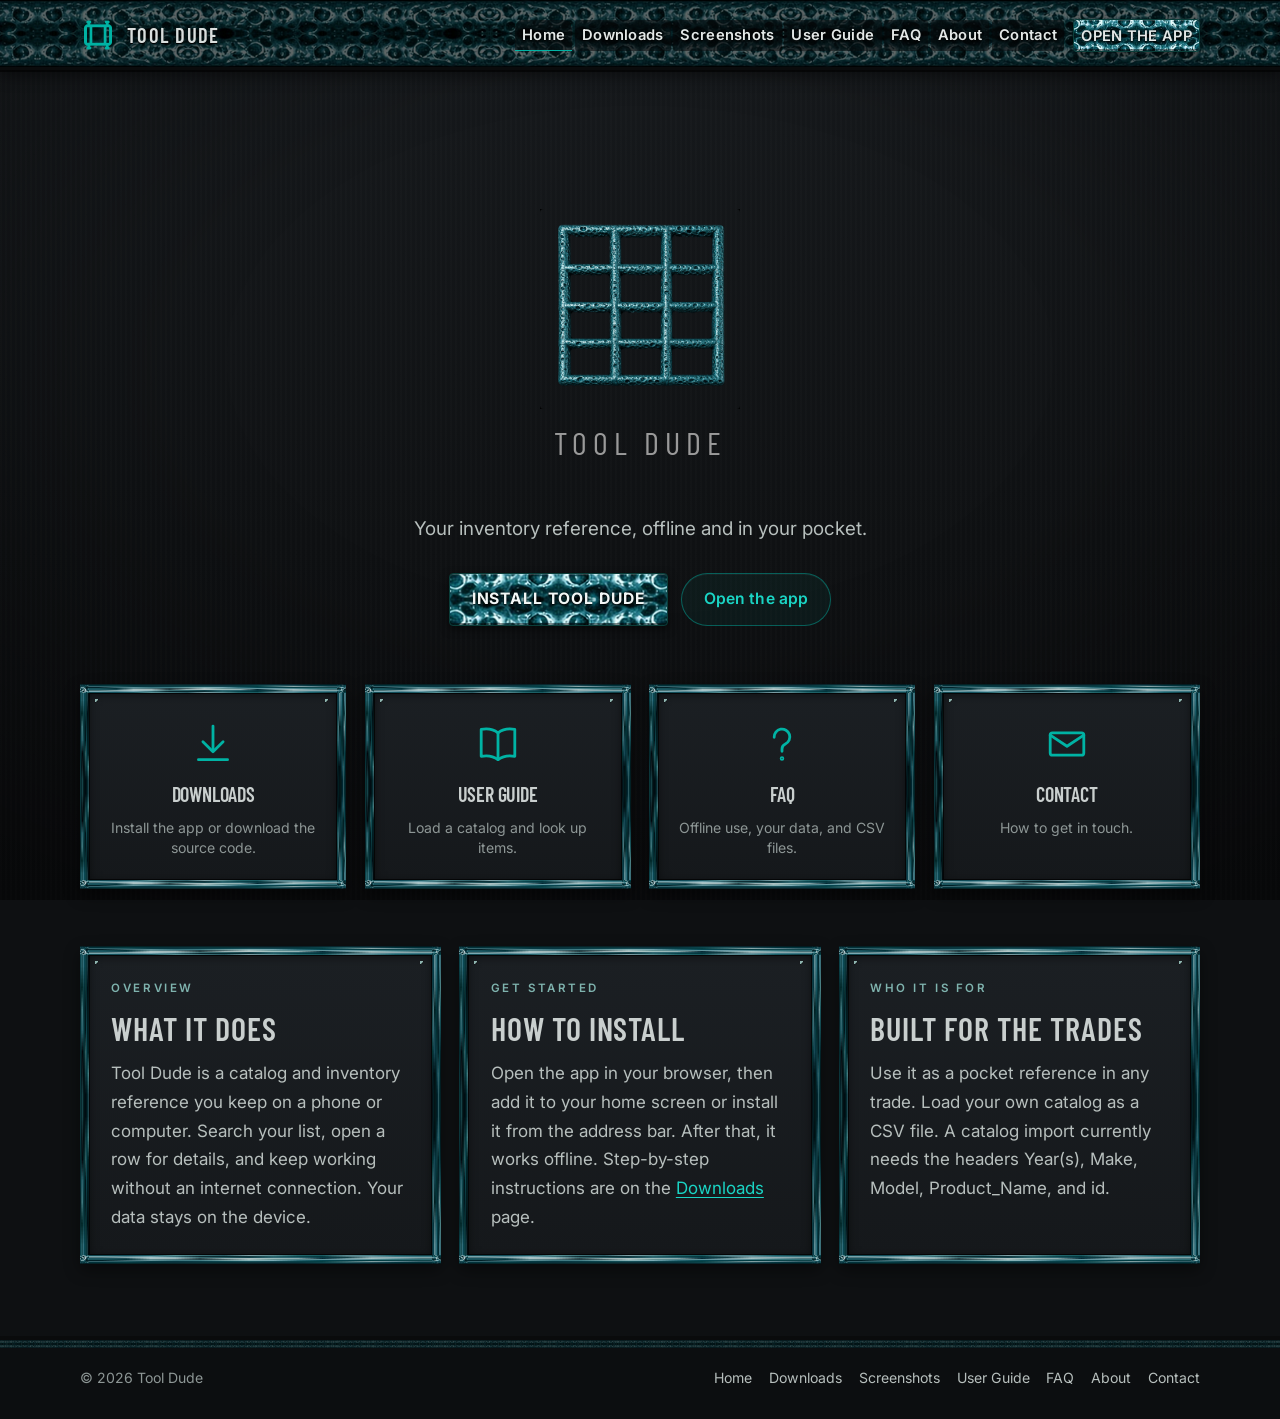
<file: index.html>
<!DOCTYPE html>
<!--
  Tool Dude website — Home page
  Edit the wording on this page in the <main> section below.
  The header and footer are repeated in each HTML file, so update a link
  or the copyright line in every page. Colors, fonts, and layout live in css/styles.css.
  Images live in assets/.
-->
<html lang="en">
<head>
  <meta charset="utf-8">
  <meta name="viewport" content="width=device-width, initial-scale=1">
  <title>Tool Dude</title>
  <meta name="description" content="Tool Dude is an offline, installable catalog and inventory reference for any trade. Load your own CSV catalog.">
  <meta name="theme-color" content="#0d0e11">
  <link rel="icon" href="assets/favicon.ico">
  <link rel="icon" type="image/png" sizes="32x32" href="assets/favicon-32.png">
  <link rel="apple-touch-icon" href="assets/apple-touch-icon.png">
  <link rel="preconnect" href="https://fonts.googleapis.com">
  <link rel="preconnect" href="https://fonts.gstatic.com" crossorigin>
  <link href="https://fonts.googleapis.com/css2?family=Barlow+Condensed:wght@500;600;700&family=Inter:wght@400;500;600&family=Playfair+Display:wght@500;600;700&display=swap" rel="stylesheet">
  <link rel="stylesheet" href="css/styles.css">
  <link rel="stylesheet" href="css/industrial.css">
</head>
<body>
  <a class="skip" href="#content">Skip to content</a>
  <header class="site-header">
    <div class="wrap header-inner">
      <a class="brand" href="index.html">
        <img src="assets/logo.png" width="36" height="36" alt="">
        <span class="brand-name">Tool Dude</span>
      </a>
      <input type="checkbox" id="nav-toggle" class="nav-toggle">
      <label for="nav-toggle" class="menu-btn"><span class="sr-only">Menu</span><span class="bars" aria-hidden="true"></span></label>
      <nav class="site-nav" aria-label="Primary">
          <ul>
            <li><a href="index.html" aria-current="page">Home</a></li>
            <li><a href="downloads.html">Downloads</a></li>
            <li><a href="screenshots.html">Screenshots</a></li>
            <li><a href="guide.html">User Guide</a></li>
            <li><a href="faq.html">FAQ</a></li>
            <li><a href="about.html">About</a></li>
            <li><a href="contact.html">Contact</a></li>
            <li><a class="header-cta" href="https://selfnow5784-collab.github.io/tool-dude/">Open the app</a></li>
          </ul>
      </nav>
    </div>
  </header>

  <main id="content" class="page">
    <div class="wrap">
      <section class="hero">
        <img class="hero-logo" src="assets/icon-grid.png" width="200" height="200" alt="">
        <h1>Tool Dude</h1>
        <p class="lede">Your inventory reference, offline and in your pocket.</p>
        <div class="actions">
          <a class="btn btn-primary" href="https://selfnow5784-collab.github.io/tool-dude/?install">Install Tool Dude</a>
          <a class="btn btn-ghost" href="https://selfnow5784-collab.github.io/tool-dude/">Open the app</a>
        </div>
      </section>

      <nav class="card-row" aria-label="Site pages">
        <a class="card" href="downloads.html">
          <img src="assets/icon-downloads.svg" width="56" height="56" alt="">
          <h2>Downloads</h2>
          <p>Install the app or download the source code.</p>
        </a>
        <a class="card" href="guide.html">
          <img src="assets/icon-userguide.svg" width="56" height="56" alt="">
          <h2>User Guide</h2>
          <p>Load a catalog and look up items.</p>
        </a>
        <a class="card" href="faq.html">
          <img src="assets/icon-faq.svg" width="56" height="56" alt="">
          <h2>FAQ</h2>
          <p>Offline use, your data, and CSV files.</p>
        </a>
        <a class="card" href="contact.html">
          <img src="assets/icon-contact.svg" width="56" height="56" alt="">
          <h2>Contact</h2>
          <p>How to get in touch.</p>
        </a>
      </nav>

      <div class="sections">
        <section class="section panel">
          <span class="kicker">Overview</span>
          <h2>What it does</h2>
          <p>Tool Dude is a catalog and inventory reference you keep on a phone or computer. Search your list, open a row for details, and keep working without an internet connection. Your data stays on the device.</p>
        </section>
        <section class="section panel">
          <span class="kicker">Get started</span>
          <h2>How to install</h2>
          <p>Open the app in your browser, then add it to your home screen or install it from the address bar. After that, it works offline. Step-by-step instructions are on the <a href="downloads.html">Downloads</a> page.</p>
        </section>
        <section class="section panel">
          <span class="kicker">Who it is for</span>
          <h2>Built for the trades</h2>
          <p>Use it as a pocket reference in any trade. Load your own catalog as a CSV file. A catalog import currently needs the headers Year(s), Make, Model, Product_Name, and id.</p>
        </section>
      </div>
    </div>
  </main>

  <footer class="site-footer">
    <div class="wrap footer-inner">
      <small>© 2026 Tool Dude</small>
      <nav class="footer-nav" aria-label="Footer">
        <a href="index.html">Home</a>
        <a href="downloads.html">Downloads</a>
        <a href="screenshots.html">Screenshots</a>
        <a href="guide.html">User Guide</a>
        <a href="faq.html">FAQ</a>
        <a href="about.html">About</a>
        <a href="contact.html">Contact</a>
      </nav>
    </div>
  </footer>
</body>
</html>
</file>
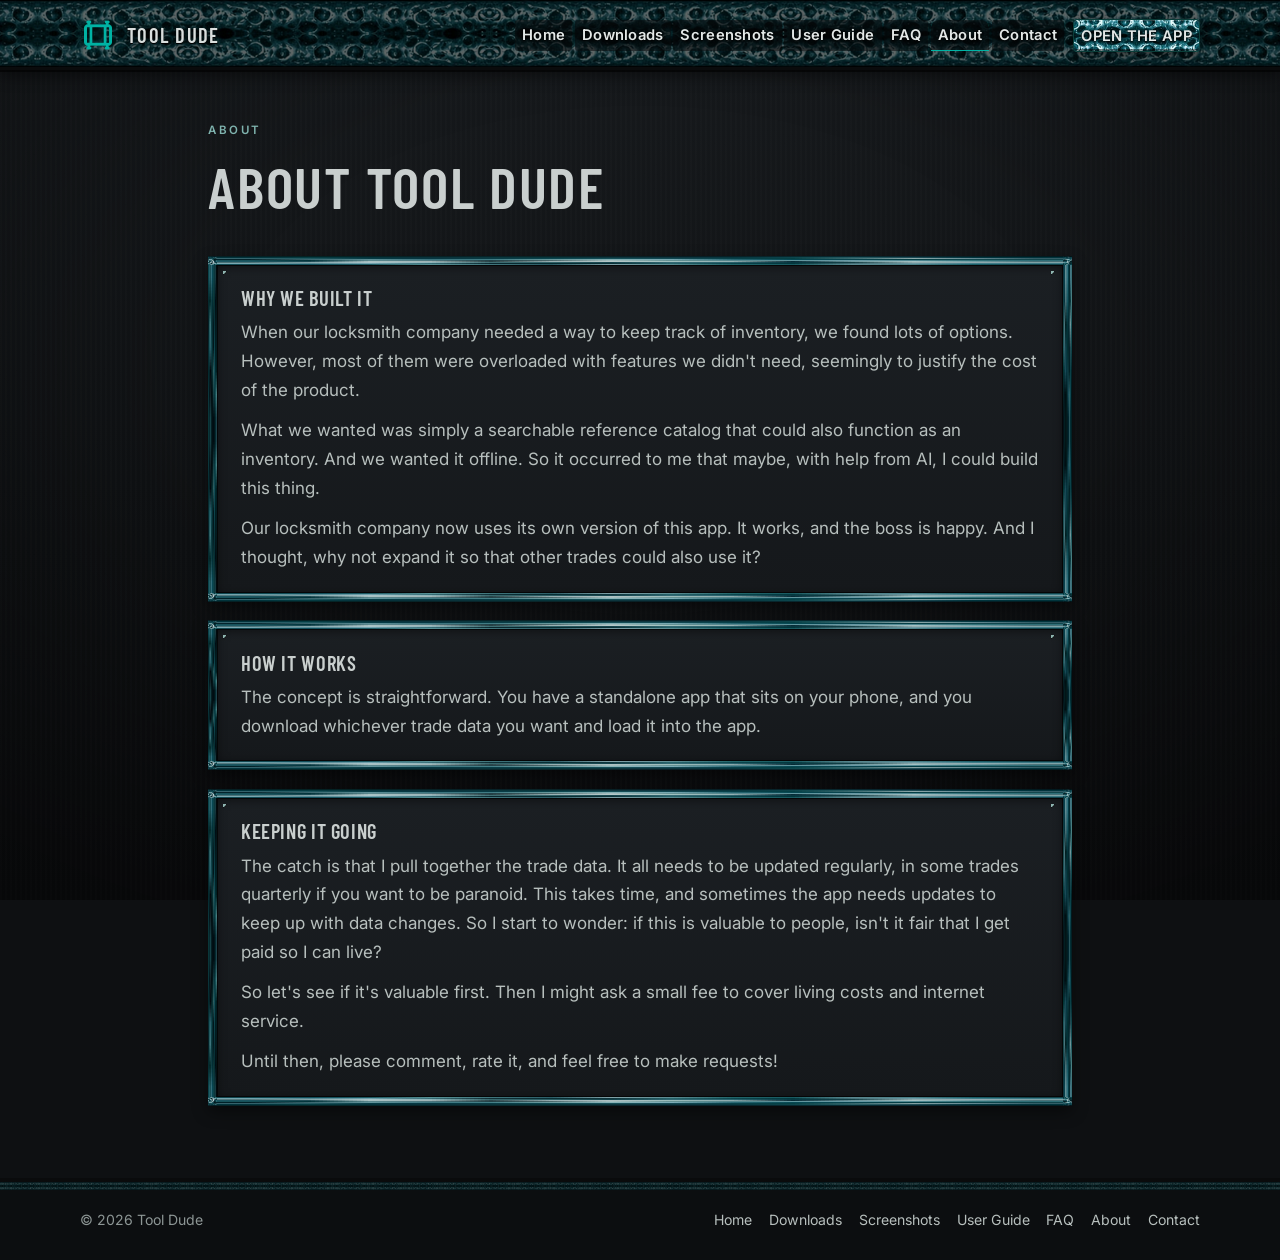
<file: about.html>
<!DOCTYPE html>
<!--
  Tool Dude website — About page
  Edit the wording on this page in the <main> section below.
  The header and footer are repeated in each HTML file, so update a link
  or the copyright line in every page. Colors, fonts, and layout live in css/styles.css.
  Images live in assets/.
-->
<html lang="en">
<head>
  <meta charset="utf-8">
  <meta name="viewport" content="width=device-width, initial-scale=1">
  <title>About — Tool Dude</title>
  <meta name="description" content="Why Tool Dude was built, how it works, and how it is kept going.">
  <meta name="theme-color" content="#0d0e11">
  <link rel="icon" href="assets/favicon.ico">
  <link rel="icon" type="image/png" sizes="32x32" href="assets/favicon-32.png">
  <link rel="apple-touch-icon" href="assets/apple-touch-icon.png">
  <link rel="preconnect" href="https://fonts.googleapis.com">
  <link rel="preconnect" href="https://fonts.gstatic.com" crossorigin>
  <link href="https://fonts.googleapis.com/css2?family=Barlow+Condensed:wght@500;600;700&family=Inter:wght@400;500;600&family=Playfair+Display:wght@500;600;700&display=swap" rel="stylesheet">
  <link rel="stylesheet" href="css/styles.css">
  <link rel="stylesheet" href="css/industrial.css">
  <style>
    /* About page only: keep a gap between paragraphs inside a section. */
    .faq-item p + p { margin-top: 0.7rem; }
  </style>
</head>
<body>
  <a class="skip" href="#content">Skip to content</a>
  <header class="site-header">
    <div class="wrap header-inner">
      <a class="brand" href="index.html">
        <img src="assets/logo.png" width="36" height="36" alt="">
        <span class="brand-name">Tool Dude</span>
      </a>
      <input type="checkbox" id="nav-toggle" class="nav-toggle">
      <label for="nav-toggle" class="menu-btn"><span class="sr-only">Menu</span><span class="bars" aria-hidden="true"></span></label>
      <nav class="site-nav" aria-label="Primary">
          <ul>
            <li><a href="index.html">Home</a></li>
            <li><a href="downloads.html">Downloads</a></li>
            <li><a href="screenshots.html">Screenshots</a></li>
            <li><a href="guide.html">User Guide</a></li>
            <li><a href="faq.html">FAQ</a></li>
            <li><a href="about.html" aria-current="page">About</a></li>
            <li><a href="contact.html">Contact</a></li>
            <li><a class="header-cta" href="https://selfnow5784-collab.github.io/tool-dude/">Open the app</a></li>
          </ul>
      </nav>
    </div>
  </header>

  <main id="content" class="page">
    <div class="wrap">
      <header class="page-head">
        <span class="kicker">About</span>
        <h1>About Tool Dude</h1>
      </header>

      <div class="faq-list">
        <section class="faq-item">
          <h2>Why we built it</h2>
          <p>When our locksmith company needed a way to keep track of inventory, we found lots of options. However, most of them were overloaded with features we didn't need, seemingly to justify the cost of the product.</p>
          <p>What we wanted was simply a searchable reference catalog that could also function as an inventory. And we wanted it offline. So it occurred to me that maybe, with help from AI, I could build this thing.</p>
          <p>Our locksmith company now uses its own version of this app. It works, and the boss is happy. And I thought, why not expand it so that other trades could also use it?</p>
        </section>
        <section class="faq-item">
          <h2>How it works</h2>
          <p>The concept is straightforward. You have a standalone app that sits on your phone, and you download whichever trade data you want and load it into the app.</p>
        </section>
        <section class="faq-item">
          <h2>Keeping it going</h2>
          <p>The catch is that I pull together the trade data. It all needs to be updated regularly, in some trades quarterly if you want to be paranoid. This takes time, and sometimes the app needs updates to keep up with data changes. So I start to wonder: if this is valuable to people, isn't it fair that I get paid so I can live?</p>
          <p>So let's see if it's valuable first. Then I might ask a small fee to cover living costs and internet service.</p>
          <p>Until then, please comment, rate it, and feel free to make requests!</p>
        </section>
      </div>
    </div>
  </main>

  <footer class="site-footer">
    <div class="wrap footer-inner">
      <small>© 2026 Tool Dude</small>
      <nav class="footer-nav" aria-label="Footer">
        <a href="index.html">Home</a>
        <a href="downloads.html">Downloads</a>
        <a href="screenshots.html">Screenshots</a>
        <a href="guide.html">User Guide</a>
        <a href="faq.html">FAQ</a>
        <a href="about.html">About</a>
        <a href="contact.html">Contact</a>
      </nav>
    </div>
  </footer>
</body>
</html>
</file>
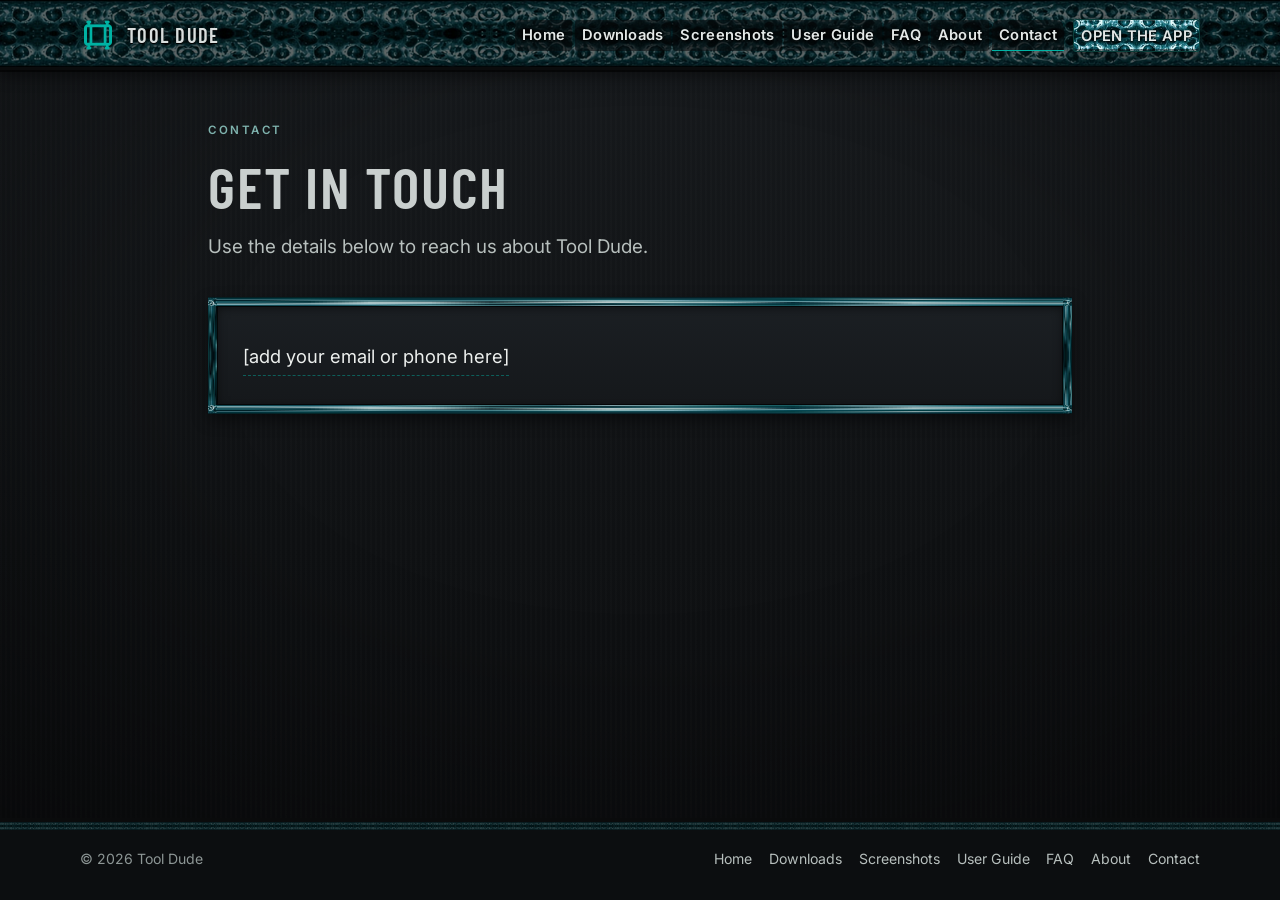
<file: contact.html>
<!DOCTYPE html>
<!--
  Tool Dude website — Contact page
  Edit the wording on this page in the <main> section below.
  The header and footer are repeated in each HTML file, so update a link
  or the copyright line in every page. Colors, fonts, and layout live in css/styles.css.
  Images live in assets/.
-->
<html lang="en">
<head>
  <meta charset="utf-8">
  <meta name="viewport" content="width=device-width, initial-scale=1">
  <title>Contact — Tool Dude</title>
  <meta name="description" content="Contact information for Tool Dude.">
  <meta name="theme-color" content="#0d0e11">
  <link rel="icon" href="assets/favicon.ico">
  <link rel="icon" type="image/png" sizes="32x32" href="assets/favicon-32.png">
  <link rel="apple-touch-icon" href="assets/apple-touch-icon.png">
  <link rel="preconnect" href="https://fonts.googleapis.com">
  <link rel="preconnect" href="https://fonts.gstatic.com" crossorigin>
  <link href="https://fonts.googleapis.com/css2?family=Barlow+Condensed:wght@500;600;700&family=Inter:wght@400;500;600&family=Playfair+Display:wght@500;600;700&display=swap" rel="stylesheet">
  <link rel="stylesheet" href="css/styles.css">
  <link rel="stylesheet" href="css/industrial.css">
</head>
<body>
  <a class="skip" href="#content">Skip to content</a>
  <header class="site-header">
    <div class="wrap header-inner">
      <a class="brand" href="index.html">
        <img src="assets/logo.png" width="36" height="36" alt="">
        <span class="brand-name">Tool Dude</span>
      </a>
      <input type="checkbox" id="nav-toggle" class="nav-toggle">
      <label for="nav-toggle" class="menu-btn"><span class="sr-only">Menu</span><span class="bars" aria-hidden="true"></span></label>
      <nav class="site-nav" aria-label="Primary">
          <ul>
            <li><a href="index.html">Home</a></li>
            <li><a href="downloads.html">Downloads</a></li>
            <li><a href="screenshots.html">Screenshots</a></li>
            <li><a href="guide.html">User Guide</a></li>
            <li><a href="faq.html">FAQ</a></li>
            <li><a href="about.html">About</a></li>
            <li><a href="contact.html" aria-current="page">Contact</a></li>
            <li><a class="header-cta" href="https://selfnow5784-collab.github.io/tool-dude/">Open the app</a></li>
          </ul>
      </nav>
    </div>
  </header>

  <main id="content" class="page">
    <div class="wrap">
      <header class="page-head">
        <span class="kicker">Contact</span>
        <h1>Get in touch</h1>
        <p class="lede">Use the details below to reach us about Tool Dude.</p>
      </header>

      <section class="contact-box">
        <p class="contact-placeholder">[add your email or phone here]</p>
      </section>
    </div>
  </main>

  <footer class="site-footer">
    <div class="wrap footer-inner">
      <small>© 2026 Tool Dude</small>
      <nav class="footer-nav" aria-label="Footer">
        <a href="index.html">Home</a>
        <a href="downloads.html">Downloads</a>
        <a href="screenshots.html">Screenshots</a>
        <a href="guide.html">User Guide</a>
        <a href="faq.html">FAQ</a>
        <a href="about.html">About</a>
        <a href="contact.html">Contact</a>
      </nav>
    </div>
  </footer>
</body>
</html>
</file>
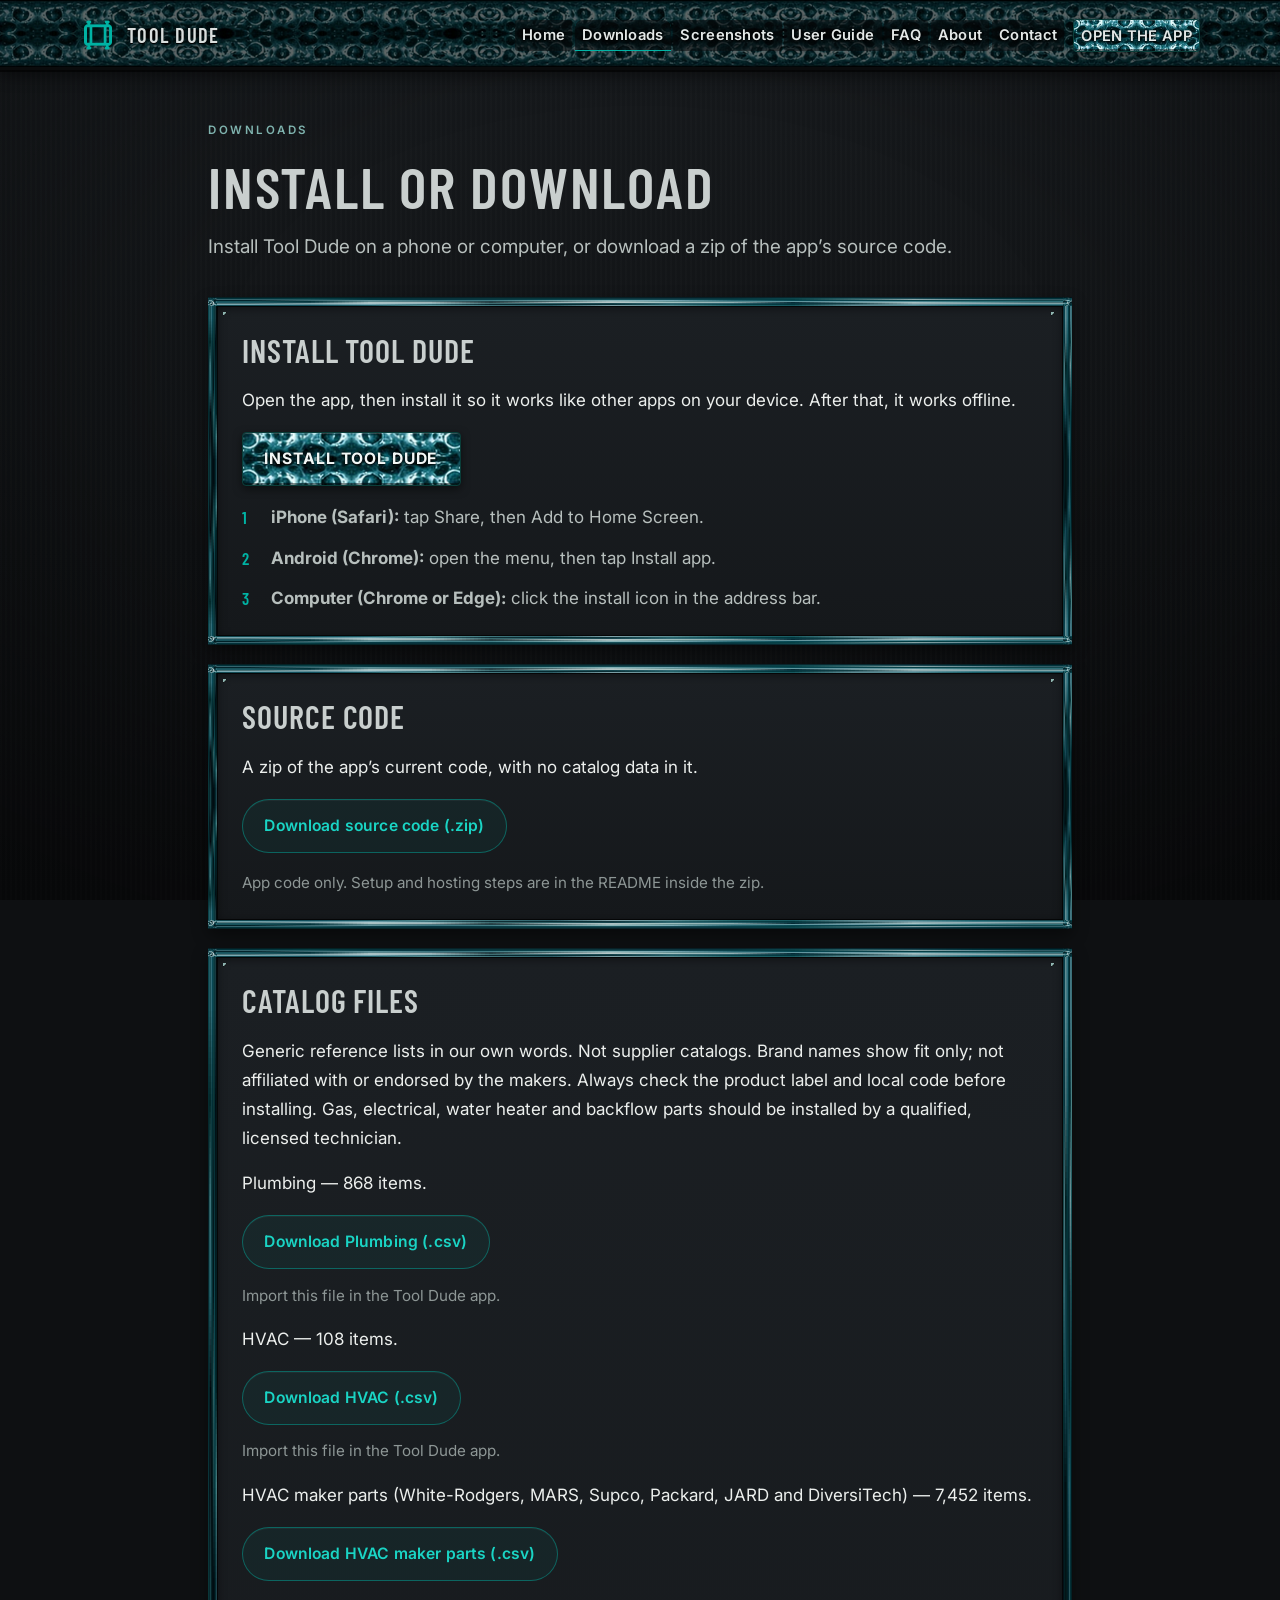
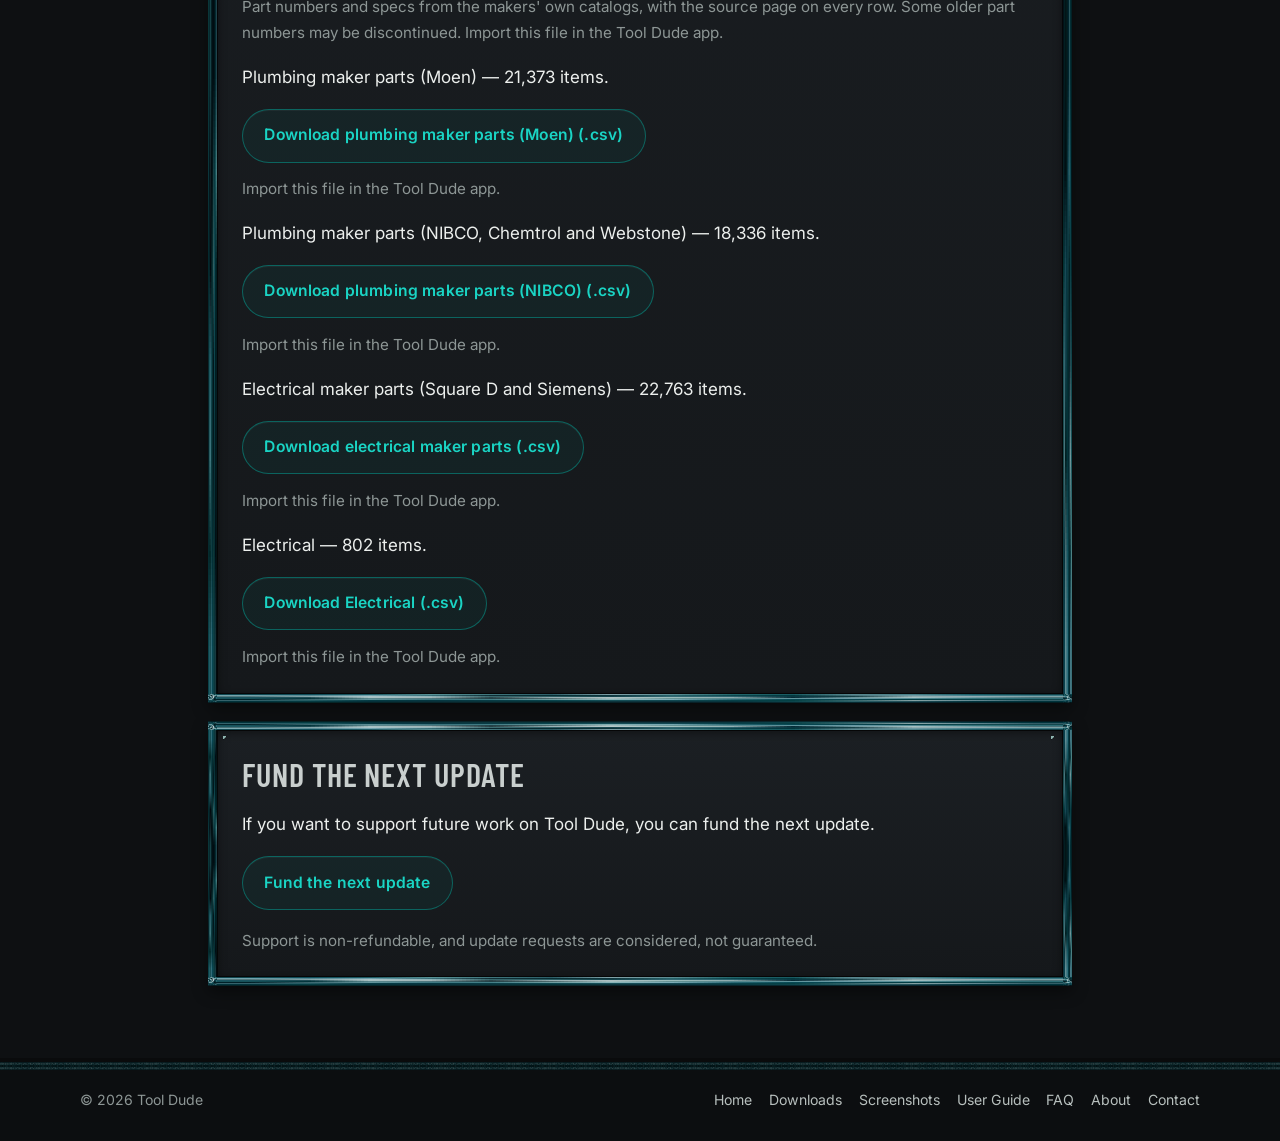
<file: downloads.html>
<!DOCTYPE html>
<!--
  Tool Dude website — Downloads page
  Edit the wording on this page in the <main> section below.
  The header and footer are repeated in each HTML file, so update a link
  or the copyright line in every page. Colors, fonts, and layout live in css/styles.css.
  Images live in assets/.
-->
<html lang="en">
<head>
  <meta charset="utf-8">
  <meta name="viewport" content="width=device-width, initial-scale=1">
  <title>Downloads — Tool Dude</title>
  <meta name="description" content="Install Tool Dude on a phone or computer, or download the app source code.">
  <meta name="theme-color" content="#0d0e11">
  <link rel="icon" href="assets/favicon.ico">
  <link rel="icon" type="image/png" sizes="32x32" href="assets/favicon-32.png">
  <link rel="apple-touch-icon" href="assets/apple-touch-icon.png">
  <link rel="preconnect" href="https://fonts.googleapis.com">
  <link rel="preconnect" href="https://fonts.gstatic.com" crossorigin>
  <link href="https://fonts.googleapis.com/css2?family=Barlow+Condensed:wght@500;600;700&family=Inter:wght@400;500;600&family=Playfair+Display:wght@500;600;700&display=swap" rel="stylesheet">
  <link rel="stylesheet" href="css/styles.css">
  <link rel="stylesheet" href="css/industrial.css">
</head>
<body>
  <a class="skip" href="#content">Skip to content</a>
  <header class="site-header">
    <div class="wrap header-inner">
      <a class="brand" href="index.html">
        <img src="assets/logo.png" width="36" height="36" alt="">
        <span class="brand-name">Tool Dude</span>
      </a>
      <input type="checkbox" id="nav-toggle" class="nav-toggle">
      <label for="nav-toggle" class="menu-btn"><span class="sr-only">Menu</span><span class="bars" aria-hidden="true"></span></label>
      <nav class="site-nav" aria-label="Primary">
          <ul>
            <li><a href="index.html">Home</a></li>
            <li><a href="downloads.html" aria-current="page">Downloads</a></li>
            <li><a href="screenshots.html">Screenshots</a></li>
            <li><a href="guide.html">User Guide</a></li>
            <li><a href="faq.html">FAQ</a></li>
            <li><a href="about.html">About</a></li>
            <li><a href="contact.html">Contact</a></li>
            <li><a class="header-cta" href="https://selfnow5784-collab.github.io/tool-dude/">Open the app</a></li>
          </ul>
      </nav>
    </div>
  </header>

  <main id="content" class="page">
    <div class="wrap">
      <header class="page-head">
        <span class="kicker">Downloads</span>
        <h1>Install or download</h1>
        <p class="lede">Install Tool Dude on a phone or computer, or download a zip of the app’s source code.</p>
      </header>

      <div class="stack">
        <section class="install-block panel">
          <h2>Install Tool Dude</h2>
          <p>Open the app, then install it so it works like other apps on your device. After that, it works offline.</p>
          <div class="actions">
            <a class="btn btn-primary" href="https://selfnow5784-collab.github.io/tool-dude/?install">Install Tool Dude</a>
          </div>
          <ol class="steps">
            <li><span class="n">1</span><span><strong>iPhone (Safari):</strong> tap Share, then Add to Home Screen.</span></li>
            <li><span class="n">2</span><span><strong>Android (Chrome):</strong> open the menu, then tap Install app.</span></li>
            <li><span class="n">3</span><span><strong>Computer (Chrome or Edge):</strong> click the install icon in the address bar.</span></li>
          </ol>
        </section>

        <section class="download-block panel">
          <h2>Source code</h2>
          <p>A zip of the app’s current code, with no catalog data in it.</p>
          <div class="actions">
            <a class="btn btn-ghost" href="https://github.com/selfnow5784-collab/tool-dude/archive/refs/heads/main.zip">Download source code (.zip)</a>
          </div>
          <p class="note">App code only. Setup and hosting steps are in the README inside the zip.</p>
        </section>

        <section class="catalog-block panel" aria-label="Catalog files">
          <h2>Catalog files</h2>
          <p class="catalog-disclaimer" role="note">Generic reference lists in our own words. Not supplier catalogs. Brand names show fit only; not affiliated with or endorsed by the makers. Always check the product label and local code before installing. Gas, electrical, water heater and backflow parts should be installed by a qualified, licensed technician.</p>
          <p>Plumbing — 868 items.</p>
          <div class="actions">
            <a class="btn btn-ghost" href="catalogs/plumbing.csv" download="plumbing.csv">Download Plumbing (.csv)</a>
          </div>
          <p class="note">Import this file in the Tool Dude app.</p>
          <p>HVAC — 108 items.</p>
          <div class="actions">
            <a class="btn btn-ghost" href="catalogs/hvac.csv" download="hvac.csv">Download HVAC (.csv)</a>
          </div>
          <p class="note">Import this file in the Tool Dude app.</p>
          <p>HVAC maker parts (White-Rodgers, MARS, Supco, Packard, JARD and DiversiTech) — 7,452 items.</p>
          <div class="actions">
            <a class="btn btn-ghost" href="catalogs/hvac-makers.csv" download="hvac-makers.csv">Download HVAC maker parts (.csv)</a>
          </div>
          <p class="note">Part numbers and specs from the makers' own catalogs, with the source page on every row. Some older part numbers may be discontinued. Import this file in the Tool Dude app.</p>
          <p>Plumbing maker parts (Moen) — 21,373 items.</p>
          <div class="actions">
            <a class="btn btn-ghost" href="catalogs/plumbing-moen.csv" download="plumbing-moen.csv">Download plumbing maker parts (Moen) (.csv)</a>
          </div>
          <p class="note">Import this file in the Tool Dude app.</p>
          <p>Plumbing maker parts (NIBCO, Chemtrol and Webstone) — 18,336 items.</p>
          <div class="actions">
            <a class="btn btn-ghost" href="catalogs/plumbing-nibco.csv" download="plumbing-nibco.csv">Download plumbing maker parts (NIBCO) (.csv)</a>
          </div>
          <p class="note">Import this file in the Tool Dude app.</p>
          <p>Electrical maker parts (Square D and Siemens) — 22,763 items.</p>
          <div class="actions">
            <a class="btn btn-ghost" href="catalogs/electrical-makers.csv" download="electrical-makers.csv">Download electrical maker parts (.csv)</a>
          </div>
          <p class="note">Import this file in the Tool Dude app.</p>
          <p>Electrical — 802 items.</p>
          <div class="actions">
            <a class="btn btn-ghost" href="catalogs/electrical.csv" download="electrical.csv">Download Electrical (.csv)</a>
          </div>
          <p class="note">Import this file in the Tool Dude app.</p>
        </section>

        <section class="fund-block panel" id="fund-the-next-update">
          <h2>Fund the next update</h2>
          <p>If you want to support future work on Tool Dude, you can fund the next update.</p>
          <div class="actions">
            <a class="btn btn-ghost" href="https://ko-fi.com/logmaster">Fund the next update</a>
          </div>
          <p class="note">Support is non-refundable, and update requests are considered, not guaranteed.</p>
          <!--
            FUTURE: Ko-fi goal meter goes here.
            Do not add a meter or amounts until a goal is provided.
          -->
        </section>
      </div>
    </div>
  </main>

  <footer class="site-footer">
    <div class="wrap footer-inner">
      <small>© 2026 Tool Dude</small>
      <nav class="footer-nav" aria-label="Footer">
        <a href="index.html">Home</a>
        <a href="downloads.html">Downloads</a>
        <a href="screenshots.html">Screenshots</a>
        <a href="guide.html">User Guide</a>
        <a href="faq.html">FAQ</a>
        <a href="about.html">About</a>
        <a href="contact.html">Contact</a>
      </nav>
    </div>
  </footer>
</body>
</html>
</file>
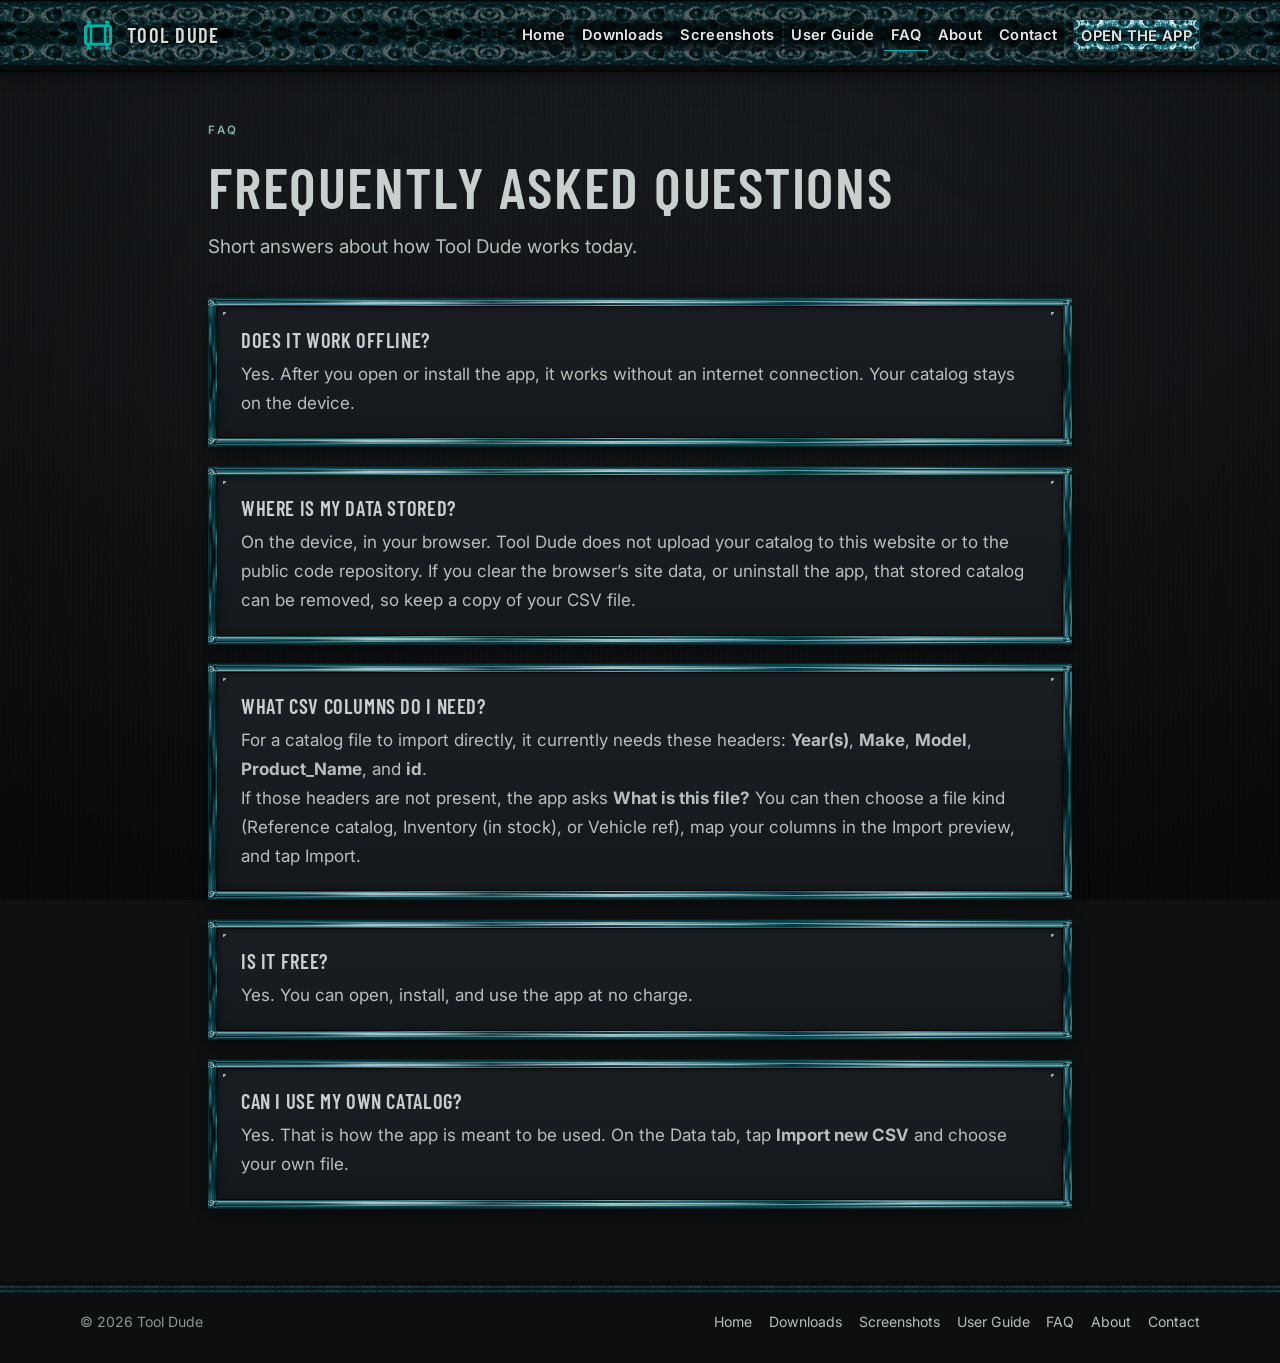
<file: faq.html>
<!DOCTYPE html>
<!--
  Tool Dude website — FAQ page
  Edit the wording on this page in the <main> section below.
  The header and footer are repeated in each HTML file, so update a link
  or the copyright line in every page. Colors, fonts, and layout live in css/styles.css.
  Images live in assets/.
-->
<html lang="en">
<head>
  <meta charset="utf-8">
  <meta name="viewport" content="width=device-width, initial-scale=1">
  <title>FAQ — Tool Dude</title>
  <meta name="description" content="Answers about offline use, where your data is stored, CSV columns, and using your own catalog.">
  <meta name="theme-color" content="#0d0e11">
  <link rel="icon" href="assets/favicon.ico">
  <link rel="icon" type="image/png" sizes="32x32" href="assets/favicon-32.png">
  <link rel="apple-touch-icon" href="assets/apple-touch-icon.png">
  <link rel="preconnect" href="https://fonts.googleapis.com">
  <link rel="preconnect" href="https://fonts.gstatic.com" crossorigin>
  <link href="https://fonts.googleapis.com/css2?family=Barlow+Condensed:wght@500;600;700&family=Inter:wght@400;500;600&family=Playfair+Display:wght@500;600;700&display=swap" rel="stylesheet">
  <link rel="stylesheet" href="css/styles.css">
  <link rel="stylesheet" href="css/industrial.css">
</head>
<body>
  <a class="skip" href="#content">Skip to content</a>
  <header class="site-header">
    <div class="wrap header-inner">
      <a class="brand" href="index.html">
        <img src="assets/logo.png" width="36" height="36" alt="">
        <span class="brand-name">Tool Dude</span>
      </a>
      <input type="checkbox" id="nav-toggle" class="nav-toggle">
      <label for="nav-toggle" class="menu-btn"><span class="sr-only">Menu</span><span class="bars" aria-hidden="true"></span></label>
      <nav class="site-nav" aria-label="Primary">
          <ul>
            <li><a href="index.html">Home</a></li>
            <li><a href="downloads.html">Downloads</a></li>
            <li><a href="screenshots.html">Screenshots</a></li>
            <li><a href="guide.html">User Guide</a></li>
            <li><a href="faq.html" aria-current="page">FAQ</a></li>
            <li><a href="about.html">About</a></li>
            <li><a href="contact.html">Contact</a></li>
            <li><a class="header-cta" href="https://selfnow5784-collab.github.io/tool-dude/">Open the app</a></li>
          </ul>
      </nav>
    </div>
  </header>

  <main id="content" class="page">
    <div class="wrap">
      <header class="page-head">
        <span class="kicker">FAQ</span>
        <h1>Frequently asked questions</h1>
        <p class="lede">Short answers about how Tool Dude works today.</p>
      </header>

      <div class="faq-list">
        <section class="faq-item">
          <h2>Does it work offline?</h2>
          <p>Yes. After you open or install the app, it works without an internet connection. Your catalog stays on the device.</p>
        </section>
        <section class="faq-item">
          <h2>Where is my data stored?</h2>
          <p>On the device, in your browser. Tool Dude does not upload your catalog to this website or to the public code repository. If you clear the browser’s site data, or uninstall the app, that stored catalog can be removed, so keep a copy of your CSV file.</p>
        </section>
        <section class="faq-item">
          <h2>What CSV columns do I need?</h2>
          <p>For a catalog file to import directly, it currently needs these headers: <strong>Year(s)</strong>, <strong>Make</strong>, <strong>Model</strong>, <strong>Product_Name</strong>, and <strong>id</strong>.</p>
          <p>If those headers are not present, the app asks <strong>What is this file?</strong> You can then choose a file kind (Reference catalog, Inventory (in stock), or Vehicle ref), map your columns in the Import preview, and tap Import.</p>
        </section>
        <section class="faq-item">
          <h2>Is it free?</h2>
          <p>Yes. You can open, install, and use the app at no charge.</p>
        </section>
        <section class="faq-item">
          <h2>Can I use my own catalog?</h2>
          <p>Yes. That is how the app is meant to be used. On the Data tab, tap <strong>Import new CSV</strong> and choose your own file.</p>
        </section>
      </div>
    </div>
  </main>

  <footer class="site-footer">
    <div class="wrap footer-inner">
      <small>© 2026 Tool Dude</small>
      <nav class="footer-nav" aria-label="Footer">
        <a href="index.html">Home</a>
        <a href="downloads.html">Downloads</a>
        <a href="screenshots.html">Screenshots</a>
        <a href="guide.html">User Guide</a>
        <a href="faq.html">FAQ</a>
        <a href="about.html">About</a>
        <a href="contact.html">Contact</a>
      </nav>
    </div>
  </footer>
</body>
</html>
</file>
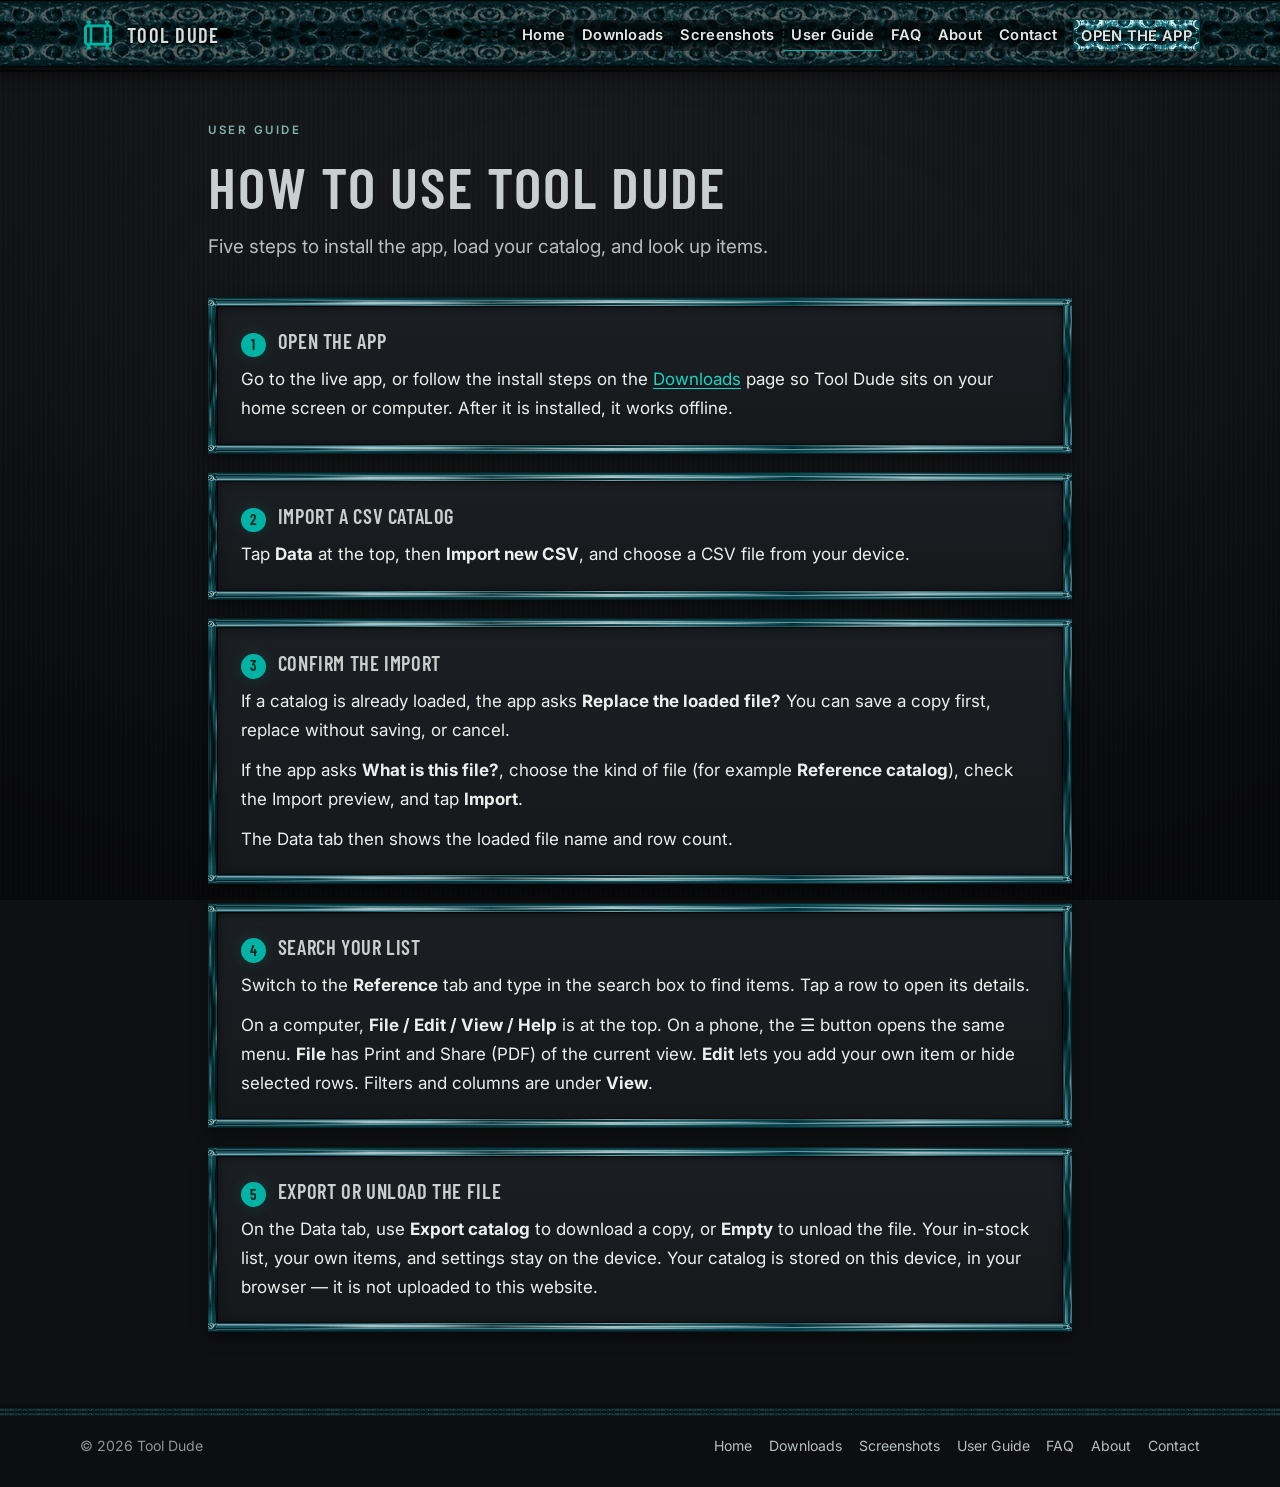
<file: guide.html>
<!DOCTYPE html>
<!--
  Tool Dude website — User Guide page
  Edit the wording on this page in the <main> section below.
  The header and footer are repeated in each HTML file, so update a link
  or the copyright line in every page. Colors, fonts, and layout live in css/styles.css.
  Images live in assets/.
-->
<html lang="en">
<head>
  <meta charset="utf-8">
  <meta name="viewport" content="width=device-width, initial-scale=1">
  <title>User Guide — Tool Dude</title>
  <meta name="description" content="How to install Tool Dude, import a CSV catalog, and look up items.">
  <meta name="theme-color" content="#0d0e11">
  <link rel="icon" href="assets/favicon.ico">
  <link rel="icon" type="image/png" sizes="32x32" href="assets/favicon-32.png">
  <link rel="apple-touch-icon" href="assets/apple-touch-icon.png">
  <link rel="preconnect" href="https://fonts.googleapis.com">
  <link rel="preconnect" href="https://fonts.gstatic.com" crossorigin>
  <link href="https://fonts.googleapis.com/css2?family=Barlow+Condensed:wght@500;600;700&family=Inter:wght@400;500;600&family=Playfair+Display:wght@500;600;700&display=swap" rel="stylesheet">
  <link rel="stylesheet" href="css/styles.css">
  <link rel="stylesheet" href="css/industrial.css">
</head>
<body>
  <a class="skip" href="#content">Skip to content</a>
  <header class="site-header">
    <div class="wrap header-inner">
      <a class="brand" href="index.html">
        <img src="assets/logo.png" width="36" height="36" alt="">
        <span class="brand-name">Tool Dude</span>
      </a>
      <input type="checkbox" id="nav-toggle" class="nav-toggle">
      <label for="nav-toggle" class="menu-btn"><span class="sr-only">Menu</span><span class="bars" aria-hidden="true"></span></label>
      <nav class="site-nav" aria-label="Primary">
          <ul>
            <li><a href="index.html">Home</a></li>
            <li><a href="downloads.html">Downloads</a></li>
            <li><a href="screenshots.html">Screenshots</a></li>
            <li><a href="guide.html" aria-current="page">User Guide</a></li>
            <li><a href="faq.html">FAQ</a></li>
            <li><a href="about.html">About</a></li>
            <li><a href="contact.html">Contact</a></li>
            <li><a class="header-cta" href="https://selfnow5784-collab.github.io/tool-dude/">Open the app</a></li>
          </ul>
      </nav>
    </div>
  </header>

  <main id="content" class="page">
    <div class="wrap">
      <header class="page-head">
        <span class="kicker">User Guide</span>
        <h1>How to use Tool Dude</h1>
        <p class="lede">Five steps to install the app, load your catalog, and look up items.</p>
      </header>

      <ol class="guide-list">
        <li class="step">
          <h2>Open the app</h2>
          <p>Go to the live app, or follow the install steps on the <a href="downloads.html">Downloads</a> page so Tool Dude sits on your home screen or computer. After it is installed, it works offline.</p>
        </li>
        <li class="step">
          <h2>Import a CSV catalog</h2>
          <p>Tap <strong>Data</strong> at the top, then <strong>Import new CSV</strong>, and choose a CSV file from your device.</p>
        </li>
        <li class="step">
          <h2>Confirm the import</h2>
          <p>If a catalog is already loaded, the app asks <strong>Replace the loaded file?</strong> You can save a copy first, replace without saving, or cancel.</p>
          <p>If the app asks <strong>What is this file?</strong>, choose the kind of file (for example <strong>Reference catalog</strong>), check the Import preview, and tap <strong>Import</strong>.</p>
          <p>The Data tab then shows the loaded file name and row count.</p>
        </li>
        <li class="step">
          <h2>Search your list</h2>
          <p>Switch to the <strong>Reference</strong> tab and type in the search box to find items. Tap a row to open its details.</p>
          <p>On a computer, <strong>File / Edit / View / Help</strong> is at the top. On a phone, the ☰ button opens the same menu. <strong>File</strong> has Print and Share (PDF) of the current view. <strong>Edit</strong> lets you add your own item or hide selected rows. Filters and columns are under <strong>View</strong>.</p>
        </li>
        <li class="step">
          <h2>Export or unload the file</h2>
          <p>On the Data tab, use <strong>Export catalog</strong> to download a copy, or <strong>Empty</strong> to unload the file. Your in-stock list, your own items, and settings stay on the device. Your catalog is stored on this device, in your browser — it is not uploaded to this website.</p>
        </li>
      </ol>
    </div>
  </main>

  <footer class="site-footer">
    <div class="wrap footer-inner">
      <small>© 2026 Tool Dude</small>
      <nav class="footer-nav" aria-label="Footer">
        <a href="index.html">Home</a>
        <a href="downloads.html">Downloads</a>
        <a href="screenshots.html">Screenshots</a>
        <a href="guide.html">User Guide</a>
        <a href="faq.html">FAQ</a>
        <a href="about.html">About</a>
        <a href="contact.html">Contact</a>
      </nav>
    </div>
  </footer>
</body>
</html>
</file>
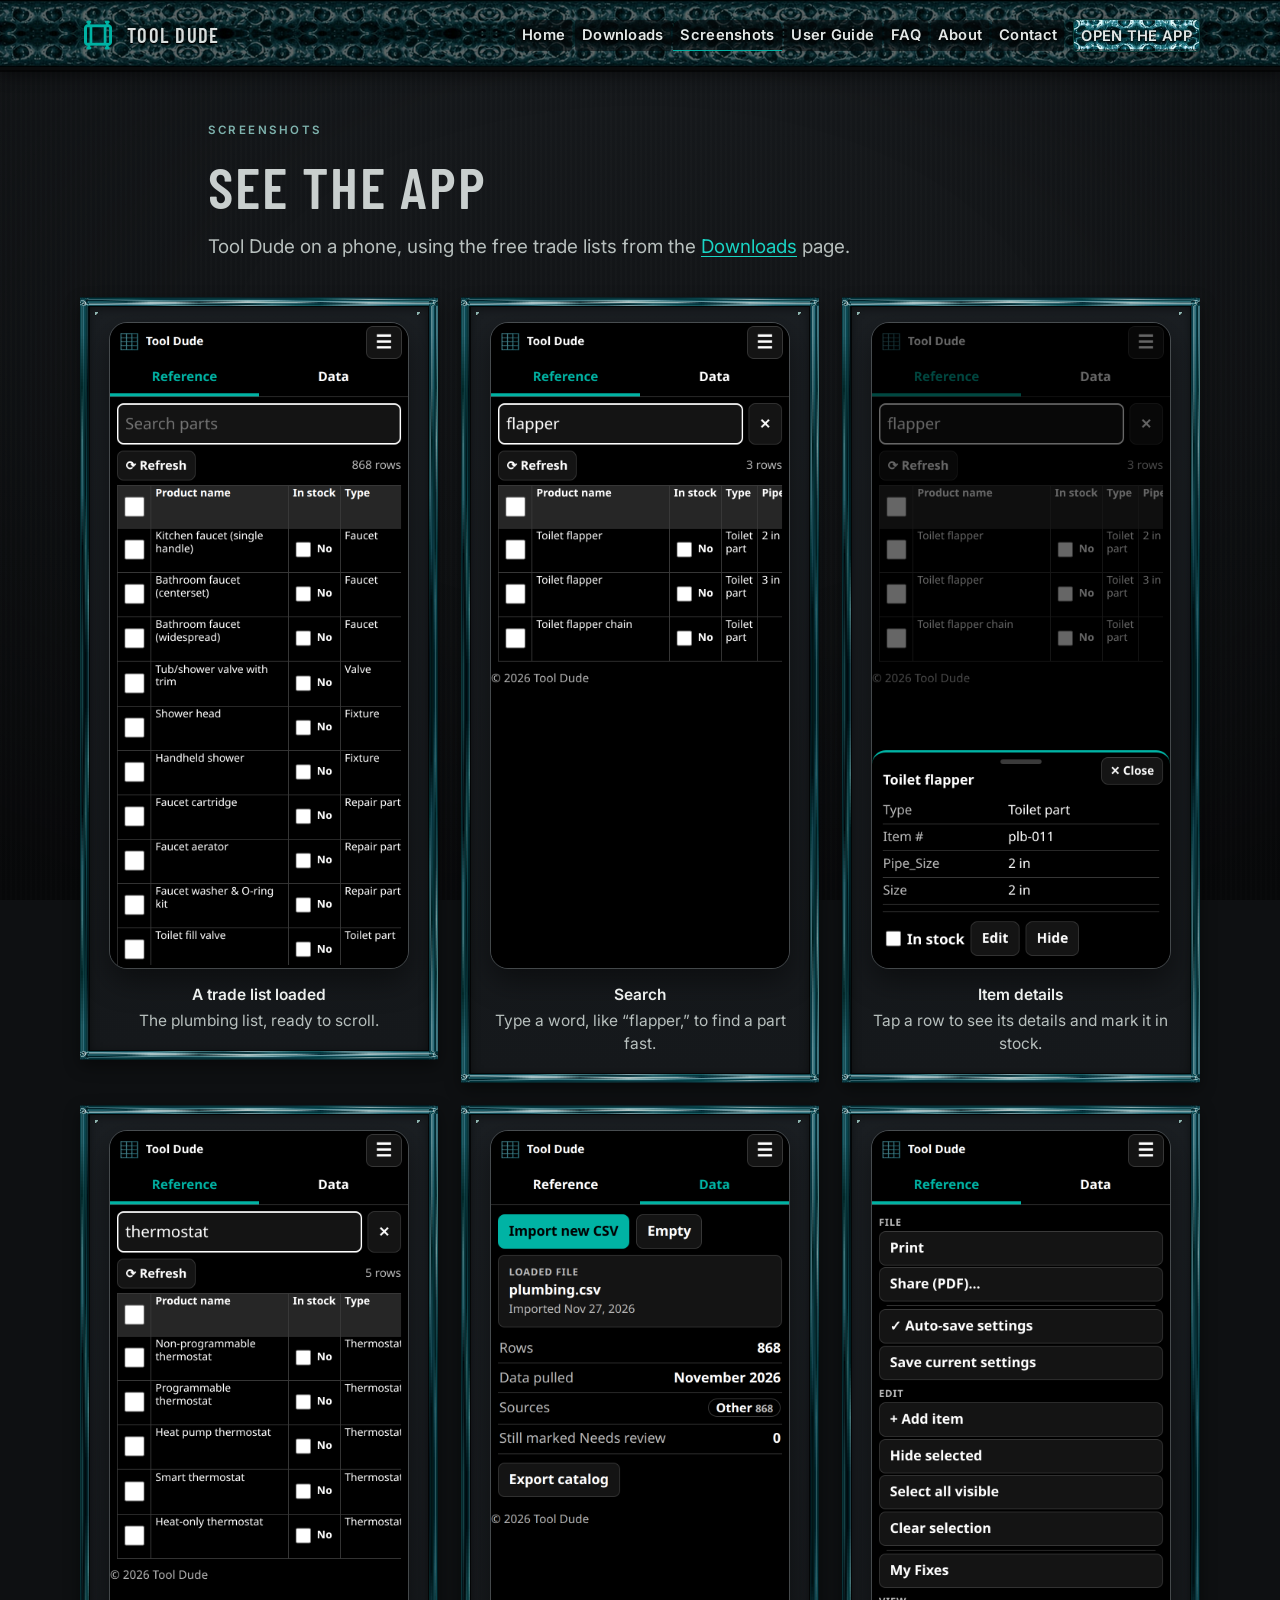
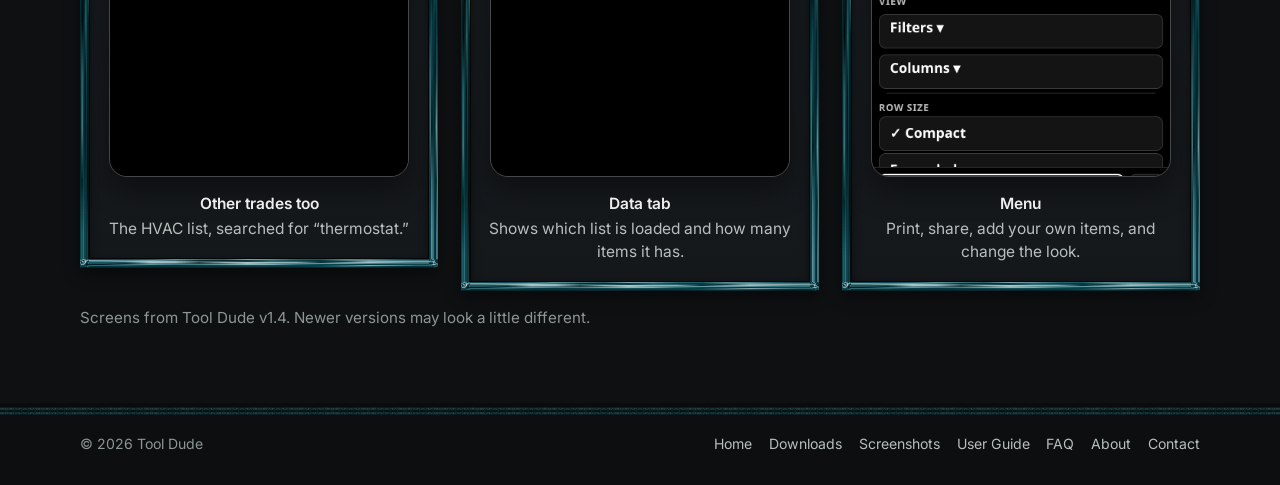
<file: screenshots.html>
<!DOCTYPE html>
<!--
  Tool Dude website — Screenshots page
  Edit the wording on this page in the <main> section below.
  The header and footer are repeated in each HTML file, so update a link
  or the copyright line in every page. Colors, fonts, and layout live in css/styles.css.
  Images live in assets/.
-->
<html lang="en">
<head>
  <meta charset="utf-8">
  <meta name="viewport" content="width=device-width, initial-scale=1">
  <title>Screenshots — Tool Dude</title>
  <meta name="description" content="See what the Tool Dude app looks like on a phone.">
  <meta name="theme-color" content="#0d0e11">
  <link rel="icon" href="assets/favicon.ico">
  <link rel="icon" type="image/png" sizes="32x32" href="assets/favicon-32.png">
  <link rel="apple-touch-icon" href="assets/apple-touch-icon.png">
  <link rel="preconnect" href="https://fonts.googleapis.com">
  <link rel="preconnect" href="https://fonts.gstatic.com" crossorigin>
  <link href="https://fonts.googleapis.com/css2?family=Barlow+Condensed:wght@500;600;700&family=Inter:wght@400;500;600&family=Playfair+Display:wght@500;600;700&display=swap" rel="stylesheet">
  <link rel="stylesheet" href="css/styles.css">
  <link rel="stylesheet" href="css/industrial.css">
  <style>
    /* Screenshots page only */
    .shot-grid { display: grid; grid-template-columns: repeat(3, minmax(0, 1fr)); gap: 1.4rem; margin: 0; padding: 0; list-style: none; }
    .shot { margin: 0; padding: 1rem 1rem 1.15rem; }
    .shot img { width: 100%; max-width: 300px; margin: 0 auto; border-radius: 18px; border: 1px solid var(--hair-strong); box-shadow: 0 12px 30px rgba(0,0,0,0.45); }
    .shot figcaption { margin-top: 0.9rem; color: var(--ink-dim); font-size: 0.97rem; line-height: 1.5; text-align: center; }
    .shot figcaption strong { display: block; color: var(--ink); font-weight: 600; margin-bottom: 0.15rem; }
    @media (max-width: 880px) { .shot-grid { grid-template-columns: repeat(2, minmax(0, 1fr)); } }
    @media (max-width: 520px) { .shot-grid { grid-template-columns: 1fr; } }
  </style>
</head>
<body>
  <a class="skip" href="#content">Skip to content</a>
  <header class="site-header">
    <div class="wrap header-inner">
      <a class="brand" href="index.html">
        <img src="assets/logo.png" width="36" height="36" alt="">
        <span class="brand-name">Tool Dude</span>
      </a>
      <input type="checkbox" id="nav-toggle" class="nav-toggle">
      <label for="nav-toggle" class="menu-btn"><span class="sr-only">Menu</span><span class="bars" aria-hidden="true"></span></label>
      <nav class="site-nav" aria-label="Primary">
          <ul>
            <li><a href="index.html">Home</a></li>
            <li><a href="downloads.html">Downloads</a></li>
            <li><a href="screenshots.html" aria-current="page">Screenshots</a></li>
            <li><a href="guide.html">User Guide</a></li>
            <li><a href="faq.html">FAQ</a></li>
            <li><a href="about.html">About</a></li>
            <li><a href="contact.html">Contact</a></li>
            <li><a class="header-cta" href="https://selfnow5784-collab.github.io/tool-dude/">Open the app</a></li>
          </ul>
      </nav>
    </div>
  </header>

  <main id="content" class="page">
    <div class="wrap">
      <header class="page-head">
        <span class="kicker">Screenshots</span>
        <h1>See the app</h1>
        <p class="lede">Tool Dude on a phone, using the free trade lists from the <a href="downloads.html">Downloads</a> page.</p>
      </header>

      <ul class="shot-grid">
        <li><figure class="shot panel">
          <img src="img/screenshots/01-plumbing-list.png" width="390" height="844" loading="lazy" alt="Tool Dude on a phone: a trade list loaded. The plumbing list, ready to scroll.">
          <figcaption><strong>A trade list loaded</strong>The plumbing list, ready to scroll.</figcaption>
        </figure></li>
        <li><figure class="shot panel">
          <img src="img/screenshots/02-search-flapper.png" width="390" height="844" loading="lazy" alt="Tool Dude on a phone: search. Type a word, like “flapper,” to find a part fast.">
          <figcaption><strong>Search</strong>Type a word, like “flapper,” to find a part fast.</figcaption>
        </figure></li>
        <li><figure class="shot panel">
          <img src="img/screenshots/03-item-details.png" width="390" height="844" loading="lazy" alt="Tool Dude on a phone: item details. Tap a row to see its details and mark it in stock.">
          <figcaption><strong>Item details</strong>Tap a row to see its details and mark it in stock.</figcaption>
        </figure></li>
        <li><figure class="shot panel">
          <img src="img/screenshots/04-hvac-thermostat.png" width="390" height="844" loading="lazy" alt="Tool Dude on a phone: other trades too. The HVAC list, searched for “thermostat.”">
          <figcaption><strong>Other trades too</strong>The HVAC list, searched for “thermostat.”</figcaption>
        </figure></li>
        <li><figure class="shot panel">
          <img src="img/screenshots/05-data-tab.png" width="390" height="844" loading="lazy" alt="Tool Dude on a phone: data tab. Shows which list is loaded and how many items it has.">
          <figcaption><strong>Data tab</strong>Shows which list is loaded and how many items it has.</figcaption>
        </figure></li>
        <li><figure class="shot panel">
          <img src="img/screenshots/06-menu.png" width="390" height="844" loading="lazy" alt="Tool Dude on a phone: menu. Print, share, add your own items, and change the look.">
          <figcaption><strong>Menu</strong>Print, share, add your own items, and change the look.</figcaption>
        </figure></li>
      </ul>
      <p class="note">Screens from Tool Dude v1.4. Newer versions may look a little different.</p>
    </div>
  </main>

  <footer class="site-footer">
    <div class="wrap footer-inner">
      <small>© 2026 Tool Dude</small>
      <nav class="footer-nav" aria-label="Footer">
        <a href="index.html">Home</a>
        <a href="downloads.html">Downloads</a>
        <a href="screenshots.html">Screenshots</a>
        <a href="guide.html">User Guide</a>
        <a href="faq.html">FAQ</a>
        <a href="about.html">About</a>
        <a href="contact.html">Contact</a>
      </nav>
    </div>
  </footer>
</body>
</html>
</file>
<file: css/styles.css>
/* Tool Dude website styles.
   Colors, fonts, spacing, and layout live in this file.
   Teal is #00b3a4. Change :root below to restyle the whole site. */

:root {
  --bg: #0d0e11;
  --bg-deep: #090a0c;
  --surface: rgba(22, 24, 28, 0.82);
  --surface-solid: #16181c;
  --ink: #ecefed;
  --ink-dim: #b7bfbd;
  --muted: #8d9695;
  --teal: #00b3a4;
  --teal-bright: #1ad4c4;
  --on-teal: #04211e;
  --glow: rgba(0, 179, 164, 0.42);
  --glow-soft: rgba(0, 179, 164, 0.18);
  --glow-green: rgba(92, 230, 180, 0.28);
  --hair: rgba(214, 222, 220, 0.14);
  --hair-strong: rgba(214, 222, 220, 0.24);
  --hair-teal: rgba(0, 179, 164, 0.45);
  --font-serif: "Playfair Display", "Iowan Old Style", Palatino, "Palatino Linotype", serif;
  --font-sans: Inter, "Helvetica Neue", Helvetica, Arial, sans-serif;
  --content: 70rem;
  --radius: 14px;
  --header-h: 4.35rem;
}

*, *::before, *::after { box-sizing: border-box; }

html {
  color-scheme: dark;
  scroll-behavior: smooth;
}

html, body { margin: 0; padding: 0; }

body {
  min-height: 100vh;
  display: flex;
  flex-direction: column;
  font-family: var(--font-sans);
  font-size: 1.0625rem;
  line-height: 1.7;
  color: var(--ink);
  background-color: var(--bg);
  /* Layered slate: cool charcoal, a faint teal wash, and a mineral sheen. */
  background-image:
    radial-gradient(ellipse 90% 55% at 50% -15%, rgba(0, 179, 164, 0.10), transparent 58%),
    radial-gradient(ellipse 50% 40% at 100% 0%, rgba(36, 48, 50, 0.45), transparent 55%),
    radial-gradient(ellipse 45% 35% at 0% 10%, rgba(48, 52, 58, 0.28), transparent 50%),
    linear-gradient(168deg, #14161a 0%, #0d0e11 42%, #0a0b0d 100%);
  background-attachment: fixed;
  -webkit-font-smoothing: antialiased;
  text-rendering: optimizeLegibility;
}

/* CSS-only stone grain: fractal noise tiled at very low opacity. */
body::before {
  content: "";
  position: fixed;
  inset: 0;
  z-index: 0;
  pointer-events: none;
  opacity: 0.085;
  background-image: url("data:image/svg+xml,%3Csvg xmlns='http://www.w3.org/2000/svg' width='200' height='200'%3E%3Cfilter id='n'%3E%3CfeTurbulence type='fractalNoise' baseFrequency='0.7' numOctaves='4' stitchTiles='stitch'/%3E%3CfeColorMatrix type='saturate' values='0'/%3E%3C/filter%3E%3Crect width='100%25' height='100%25' filter='url(%23n)'/%3E%3C/svg%3E");
  background-size: 200px 200px;
  mix-blend-mode: overlay;
}

body::after {
  content: "";
  position: fixed;
  inset: 0;
  z-index: 0;
  pointer-events: none;
  background: radial-gradient(ellipse 80% 70% at 50% 40%, transparent 40%, rgba(0, 0, 0, 0.35) 100%);
}

body > * { position: relative; z-index: 1; }

img { max-width: 100%; height: auto; display: block; }

a { color: var(--teal-bright); text-underline-offset: 0.18em; }
a:hover { color: #7aeee3; }

:focus-visible {
  outline: 2px solid var(--teal);
  outline-offset: 3px;
  border-radius: 4px;
}

::selection {
  background: rgba(0, 179, 164, 0.35);
  color: var(--ink);
}

.sr-only {
  position: absolute;
  width: 1px;
  height: 1px;
  padding: 0;
  margin: -1px;
  overflow: hidden;
  clip: rect(0, 0, 0, 0);
  white-space: nowrap;
  border: 0;
}

.skip {
  position: absolute;
  left: 1rem;
  top: 0;
  z-index: 20;
  transform: translateY(-150%);
  padding: 0.55rem 0.9rem;
  background: var(--teal);
  color: var(--on-teal);
  font-weight: 600;
  text-decoration: none;
  border-radius: 0 0 8px 8px;
}
.skip:focus { transform: translateY(0); }

.wrap {
  width: min(var(--content), calc(100% - 2.5rem));
  margin-inline: auto;
}

/* ---------- Header ---------- */
.site-header {
  position: sticky;
  top: 0;
  z-index: 10;
  height: var(--header-h);
  background: linear-gradient(180deg, rgba(12, 13, 16, 0.94), rgba(12, 13, 16, 0.86));
  backdrop-filter: blur(14px);
  -webkit-backdrop-filter: blur(14px);
  border-bottom: 1px solid var(--hair);
  box-shadow: 0 1px 0 rgba(0, 179, 164, 0.08);
}

.site-header::after {
  content: "";
  position: absolute;
  left: 8%;
  right: 8%;
  bottom: -1px;
  height: 1px;
  background: linear-gradient(90deg, transparent, rgba(0, 179, 164, 0.45), transparent);
  pointer-events: none;
}

.header-inner {
  height: var(--header-h);
  display: flex;
  align-items: center;
  gap: 1.25rem;
}

.brand {
  display: flex;
  align-items: center;
  gap: 0.7rem;
  color: var(--ink);
  text-decoration: none;
  min-width: 0;
}

.brand img {
  width: 36px;
  height: 36px;
  flex: none;
  filter: drop-shadow(0 0 8px var(--glow-soft));
}

.brand-name {
  font-family: var(--font-serif);
  font-weight: 600;
  font-size: 1.28rem;
  letter-spacing: -0.02em;
  line-height: 1;
}

.nav-toggle {
  position: absolute;
  width: 1px;
  height: 1px;
  padding: 0;
  margin: -1px;
  overflow: hidden;
  clip: rect(0, 0, 0, 0);
  white-space: nowrap;
  border: 0;
}

.site-nav {
  margin-left: auto;
}

.menu-btn {
  width: 2.6rem;
  height: 2.6rem;
  display: none;
  margin-left: auto;
  align-items: center;
  justify-content: center;
  border: 1px solid var(--hair);
  border-radius: 8px;
  background: rgba(255, 255, 255, 0.03);
  color: var(--ink);
}

.menu-btn .bars,
.menu-btn .bars::before,
.menu-btn .bars::after {
  display: block;
  width: 1.05rem;
  height: 1.5px;
  background: var(--ink);
  border-radius: 2px;
  position: relative;
}
.menu-btn .bars::before,
.menu-btn .bars::after {
  content: "";
  position: absolute;
  left: 0;
}
.menu-btn .bars::before { top: -5px; }
.menu-btn .bars::after { top: 5px; }

.site-nav ul {
  display: flex;
  align-items: center;
  gap: 0.15rem 0.15rem;
  list-style: none;
  margin: 0;
  padding: 0;
}

.site-nav a {
  color: var(--ink-dim);
  text-decoration: none;
  font-size: 0.92rem;
  font-weight: 500;
  letter-spacing: 0.01em;
  padding: 0.4rem 0.72rem;
  border-radius: 8px;
}

.site-nav a:hover {
  color: var(--ink);
  background: rgba(0, 179, 164, 0.08);
}

.site-nav a[aria-current="page"] {
  color: var(--teal-bright);
  box-shadow: inset 0 -1px 0 var(--teal);
  border-radius: 8px 8px 0 0;
}

.header-cta {
  margin-left: 0.4rem;
  padding: 0.42rem 0.85rem !important;
  border: 1px solid var(--hair-teal);
  color: var(--teal-bright) !important;
  box-shadow: none !important;
  border-radius: 999px !important;
}
.header-cta:hover {
  background: rgba(0, 179, 164, 0.14) !important;
  box-shadow: 0 0 16px var(--glow-soft) !important;
}

/* ---------- Page frame ---------- */
.page {
  padding: 3.2rem 0 4.5rem;
  flex: 1 0 auto;
}

.kicker {
  display: block;
  font-size: 0.72rem;
  font-weight: 600;
  letter-spacing: 0.16em;
  text-transform: uppercase;
  color: var(--teal);
  margin-bottom: 0.7rem;
}

h1, h2, h3 {
  font-family: var(--font-serif);
  font-weight: 600;
  line-height: 1.18;
  letter-spacing: -0.02em;
  color: var(--ink);
  margin: 0 0 0.7rem;
}

h1 { font-size: clamp(2.25rem, 5vw, 3.65rem); }
h2 { font-size: clamp(1.55rem, 2.6vw, 2rem); }
h3 { font-size: 1.2rem; }

.lede, .section p, .prose p, .steps p, .faq-item p {
  color: var(--ink-dim);
}

.lede {
  font-size: 1.18rem;
  line-height: 1.6;
  max-width: 32rem;
  margin: 0 auto 1.8rem;
}

/* ---------- Buttons ---------- */
.btn {
  display: inline-flex;
  align-items: center;
  justify-content: center;
  gap: 0.5rem;
  padding: 0.78rem 1.35rem;
  border-radius: 999px;
  font-family: var(--font-sans);
  font-size: 0.98rem;
  font-weight: 600;
  letter-spacing: 0.01em;
  text-decoration: none;
  border: 1px solid transparent;
  cursor: pointer;
  transition: box-shadow 0.2s ease, background 0.2s ease, border-color 0.2s ease, color 0.2s ease, transform 0.2s ease;
}

.btn-primary {
  background: var(--teal);
  color: var(--on-teal);
  box-shadow:
    0 0 0 1px rgba(255, 255, 255, 0.06) inset,
    0 0 22px var(--glow-soft),
    0 8px 20px rgba(0, 0, 0, 0.35);
}
.btn-primary:hover {
  color: var(--on-teal);
  background: var(--teal-bright);
  box-shadow:
    0 0 0 1px rgba(255, 255, 255, 0.1) inset,
    0 0 28px var(--glow),
    0 0 40px var(--glow-green);
  transform: translateY(-1px);
}

.btn-ghost {
  background: rgba(0, 179, 164, 0.06);
  color: var(--teal-bright);
  border-color: var(--hair-teal);
  box-shadow: inset 0 1px 0 rgba(255, 255, 255, 0.04);
}
.btn-ghost:hover {
  color: #d7fffa;
  border-color: var(--teal);
  box-shadow: 0 0 22px var(--glow-soft), inset 0 1px 0 rgba(255, 255, 255, 0.06);
  transform: translateY(-1px);
}

.actions {
  display: flex;
  flex-wrap: wrap;
  gap: 0.8rem;
  align-items: center;
}

/* ---------- Cards / panels ---------- */
.panel, .card, .faq-item, .step, .placeholder, .contact-box {
  background:
    linear-gradient(180deg, rgba(255, 255, 255, 0.035), rgba(255, 255, 255, 0.012));
  border: 1px solid var(--hair);
  border-radius: var(--radius);
  box-shadow:
    inset 0 1px 0 rgba(255, 255, 255, 0.06),
    inset 0 0 0 1px rgba(0, 0, 0, 0.2),
    0 10px 30px rgba(0, 0, 0, 0.28);
}

/* ---------- Home ---------- */
.hero {
  text-align: center;
  padding: 5.5rem 0 3.6rem;
}

.hero-logo {
  width: 200px;
  height: 200px;
  margin: 0 auto 0.9rem;
  filter: none;
  box-shadow: none;
}

.hero h1 {
  margin: 0 0 3.25rem;
  color: #9A9A9A;
  font-family: sans-serif;
  font-weight: 400;
  font-size: 1.75rem;
  letter-spacing: 0;
  line-height: 1.2;
  text-shadow: none;
  background: none;
}

.card-row {
  display: grid;
  grid-template-columns: repeat(4, 1fr);
  gap: 1.15rem;
  margin: 0 0 3.6rem;
}

.card {
  display: flex;
  flex-direction: column;
  align-items: center;
  text-align: center;
  gap: 0.7rem;
  padding: 1.45rem 1rem 1.3rem;
  color: var(--ink);
  text-decoration: none;
  min-height: 100%;
  transition: border-color 0.2s ease, box-shadow 0.2s ease, transform 0.2s ease;
}

.card img {
  width: 56px;
  height: 56px;
  filter: drop-shadow(0 0 8px var(--glow-soft));
}

.card h2 {
  font-size: 1.12rem;
  margin: 0;
  letter-spacing: -0.01em;
}

.card p {
  margin: 0;
  font-size: 0.88rem;
  line-height: 1.45;
  color: var(--muted);
}

.card:hover {
  border-color: var(--hair-teal);
  box-shadow:
    inset 0 1px 0 rgba(0, 179, 164, 0.18),
    0 0 24px var(--glow-soft),
    0 12px 28px rgba(0, 0, 0, 0.35);
  transform: translateY(-2px);
  color: var(--ink);
}

.sections {
  display: grid;
  grid-template-columns: 1fr 1fr 1fr;
  gap: 1.15rem;
}

.section {
  padding: 1.5rem 1.4rem 1.45rem;
}

.section p { margin: 0; }

/* ---------- Inner pages ---------- */
.page-head {
  max-width: 54rem;
  margin: 0 auto 2.2rem;
}

.page-head .lede {
  margin: 0;
  text-align: left;
  max-width: none;
}

.stack {
  display: grid;
  gap: 1.15rem;
  max-width: 54rem;
  margin-inline: auto;
}

.install-block, .download-block, .catalog-block, .fund-block {
  padding: 1.6rem 1.55rem 1.5rem;
}

.install-block .actions,
.download-block .actions,
.fund-block .actions { margin: 0.9rem 0 1.1rem; }

.steps {
  margin: 0;
  padding: 0;
  list-style: none;
}

.steps li {
  display: grid;
  grid-template-columns: 1.1rem 1fr;
  column-gap: 0.7rem;
  margin: 0 0 0.7rem;
  color: var(--ink-dim);
}

.steps li:last-child { margin-bottom: 0; }

.steps .n {
  font-family: var(--font-serif);
  color: var(--teal);
  font-weight: 600;
}

.note {
  margin: 0.85rem 0 0;
  font-size: 0.95rem;
  color: var(--muted);
}

.placeholder {
  padding: 1.3rem 1.4rem;
  color: var(--muted);
  font-style: italic;
}

/* User guide steps */
.guide-list {
  list-style: none;
  margin: 0 auto;
  padding: 0;
  display: grid;
  gap: 1.15rem;
  max-width: 54rem;
  counter-reset: step;
}

.step {
  padding: 1.45rem 1.5rem 1.35rem 1.5rem;
  counter-increment: step;
}

.step h2 {
  display: flex;
  align-items: baseline;
  gap: 0.75rem;
  font-size: 1.28rem;
  margin-bottom: 0.55rem;
}

.step h2::before {
  content: counter(step);
  font-family: var(--font-serif);
  font-size: 0.95rem;
  font-weight: 600;
  color: var(--on-teal);
  background: var(--teal);
  width: 1.55rem;
  height: 1.55rem;
  flex: none;
  display: inline-flex;
  align-items: center;
  justify-content: center;
  border-radius: 50%;
  box-shadow: 0 0 14px var(--glow-soft);
  position: relative;
  top: 0.05rem;
}

.step p { margin: 0 0 0.7rem; }
.step p:last-child { margin-bottom: 0; }

/* FAQ */
.faq-list {
  display: grid;
  gap: 1.15rem;
  max-width: 54rem;
  margin-inline: auto;
}

.faq-item { padding: 1.35rem 1.5rem 1.3rem; }
.faq-item h2 { font-size: 1.28rem; margin-bottom: 0.5rem; }
.faq-item p { margin: 0; }

/* Contact */
.contact-box {
  max-width: 54rem;
  margin-inline: auto;
  padding: 1.8rem 1.6rem;
}

.contact-placeholder {
  margin: 0.4rem 0 0;
  font-size: 1.15rem;
  color: var(--ink);
  border-bottom: 1px dashed var(--hair-teal);
  display: inline-block;
  padding-bottom: 0.15rem;
}

/* ---------- Footer ---------- */
.site-footer {
  border-top: 1px solid var(--hair);
  background: rgba(8, 9, 11, 0.72);
  padding: 1.6rem 0 1.8rem;
}

.footer-inner {
  display: flex;
  flex-wrap: wrap;
  align-items: center;
  justify-content: space-between;
  gap: 0.8rem 1.5rem;
}

.site-footer small {
  color: var(--muted);
  font-size: 0.88rem;
}

.footer-nav {
  display: flex;
  flex-wrap: wrap;
  gap: 0.15rem 1.05rem;
}

.footer-nav a {
  color: var(--ink-dim);
  text-decoration: none;
  font-size: 0.88rem;
}
.footer-nav a:hover { color: var(--teal-bright); }

/* ---------- Responsive ---------- */
@media (max-width: 960px) {
  .sections { grid-template-columns: 1fr; }
}

@media (max-width: 880px) {
  .card-row { grid-template-columns: 1fr 1fr; }
  .header-cta { display: none; }

  .menu-btn { display: flex; }

  .site-nav {
    display: none;
    position: absolute;
    left: 0;
    right: 0;
    top: var(--header-h);
    margin-left: 0;
    background: rgba(10, 11, 14, 0.97);
    border-bottom: 1px solid var(--hair);
    box-shadow: 0 16px 32px rgba(0, 0, 0, 0.45);
    padding: 0.6rem 1.25rem 0.9rem;
  }

  .nav-toggle:checked ~ .site-nav { display: block; }

  .site-nav ul {
    flex-direction: column;
    align-items: stretch;
    gap: 0.15rem;
  }

  .site-nav a {
    display: block;
    padding: 0.7rem 0.8rem;
  }

  .site-nav a[aria-current="page"] {
    border-radius: 8px;
    box-shadow: inset 2px 0 0 var(--teal);
    background: rgba(0, 179, 164, 0.08);
  }
}

@media (max-width: 520px) {
  .wrap { width: min(var(--content), calc(100% - 1.6rem)); }
  .page { padding: 2rem 0 3.2rem; }
  .hero { padding: 3.4rem 0 2.6rem; }
  .hero-logo { width: 148px; height: 148px; }
  .hero h1 { margin-bottom: 2.4rem; font-size: 1.5rem; }
  .card-row { gap: 0.85rem; }
  .card { padding: 1.15rem 0.7rem 1.05rem; }
  .card img { width: 48px; height: 48px; }
  .sections { gap: 0.85rem; }
  .section, .install-block, .download-block, .catalog-block, .fund-block, .step, .faq-item, .contact-box {
    padding-left: 1.15rem;
    padding-right: 1.15rem;
  }
  .lede { font-size: 1.05rem; }
  .actions { width: 100%; }
  .actions .btn { width: 100%; }
}

@media (prefers-reduced-motion: reduce) {
  html { scroll-behavior: auto; }
  .btn, .card { transition: none; }
  .btn:hover, .card:hover { transform: none; }
  .brand img, .hero-logo, .card img { filter: none; }
}
</file>
<file: css/industrial.css>
/* Tool Dude industrial theme (mockup). Loads after styles.css. */
:root{
  --font-serif:"Barlow Condensed","Arial Narrow",sans-serif;
  --steel:#15181b; --steel-2:#1b1f23; --rivet:#8fb5b0; --radius:4px;
}
body{background-color:#0e1012;
  background-image:
   repeating-linear-gradient(90deg,rgba(255,255,255,.012) 0 2px,transparent 2px 5px),
   linear-gradient(180deg,#16191c 0%,#0e1012 60%,#0b0c0e 100%);}
/* header: teal pitted-metal rail */
.site-header{background:#0c0e10 url(../assets/industrial/plate-dim.png) repeat-x center/auto 100%;
  backdrop-filter:none;-webkit-backdrop-filter:none;border-bottom:3px solid #0a0b0c;
  box-shadow:0 2px 0 rgba(0,0,0,.6),0 6px 14px rgba(0,0,0,.45);}
.site-header::after{display:none}
.site-header .header-inner{position:relative}
.brand-name{font-weight:600;letter-spacing:.06em;text-transform:uppercase;color:#d9dedd;text-shadow:0 1px 0 #000,0 0 6px rgba(0,0,0,.9)}
.site-nav a{color:#e3e8e7 !important;background:rgba(8,10,11,.55);border-radius:3px;padding-inline:.45rem !important;text-shadow:0 1px 2px #000,0 0 6px rgba(0,0,0,.9);font-weight:600;letter-spacing:.02em}
.site-nav a[aria-current],.site-nav a.active{border-bottom-color:#e3e8e7 !important}
/* buttons: teal metal tabs */
.btn-primary,.header-cta{background:#0f6f68 url(../assets/industrial/plate.png) repeat center/auto 160% !important;
  color:#f2f7f6 !important;border:1px solid #0a3d39 !important;border-radius:4px !important;
  text-shadow:0 1px 2px #000,0 0 6px rgba(0,0,0,.85);letter-spacing:.06em;text-transform:uppercase;font-weight:700;
  box-shadow:inset 0 1px 0 rgba(255,255,255,.18),inset 0 -2px 0 rgba(0,0,0,.45),0 3px 8px rgba(0,0,0,.5) !important;}
.btn-primary:hover,.header-cta:hover{transform:none;filter:brightness(1.08)}
/* panels: dark steel plates with a teal metal frame + rivets */
.panel,.card,.faq-item,.step,.placeholder,.contact-box{
  position:relative;border-radius:4px;
  background:linear-gradient(180deg,var(--steel-2),var(--steel));
  border:9px solid transparent;
  border-image:url(../assets/industrial/frame.png) 14 stretch;
  box-shadow:inset 0 0 0 1px rgba(0,0,0,.7),inset 0 2px 10px rgba(0,0,0,.5),0 6px 16px rgba(0,0,0,.45);}
.panel::before,.card::before,.faq-item::before{content:"";position:absolute;inset:0;pointer-events:none;
  background:
   radial-gradient(circle at 0 0,var(--rivet) 0 2.6px,#000a 3.2px,transparent 3.8px) 6px 6px/12px 12px no-repeat,
   radial-gradient(circle at 0 0,var(--rivet) 0 2.6px,#000a 3.2px,transparent 3.8px) calc(100% - 0px) 6px/12px 12px no-repeat;}
.card:hover{transform:none;box-shadow:inset 0 0 0 1px rgba(0,0,0,.7),0 0 0 1px #1a8f86,0 6px 16px rgba(0,0,0,.45)}
.card img{filter:none}
h1,h2,h3{letter-spacing:.03em;text-transform:uppercase;color:#c9cfce;font-weight:600}
.card h2{font-size:1.25rem}
.kicker{color:#7fb3ae;letter-spacing:.22em}
.hero h1{font-family:"Barlow Condensed",sans-serif;text-transform:uppercase;letter-spacing:.18em;font-size:2rem;color:#9A9A9A}
.hero .actions{justify-content:center;margin:.4rem 0 0}
.site-footer{border-top:4px solid #0a0b0c;background:#0c0e10 url(../assets/industrial/plate-dim.png) repeat-x top/auto 8px}

/* Open mobile menu must hide the page behind it. No motion. */
html{scroll-behavior:auto}
.btn,.card,.header-cta,.btn-ghost,.btn-primary{transition:none}
.btn:hover,.btn-primary:hover,.btn-ghost:hover,.header-cta:hover,.card:hover{transform:none}
@media (max-width:880px){
  .nav-toggle:checked ~ .site-nav{
    background:#0d0e11;
    background-image:none;
  }
}
</file>
